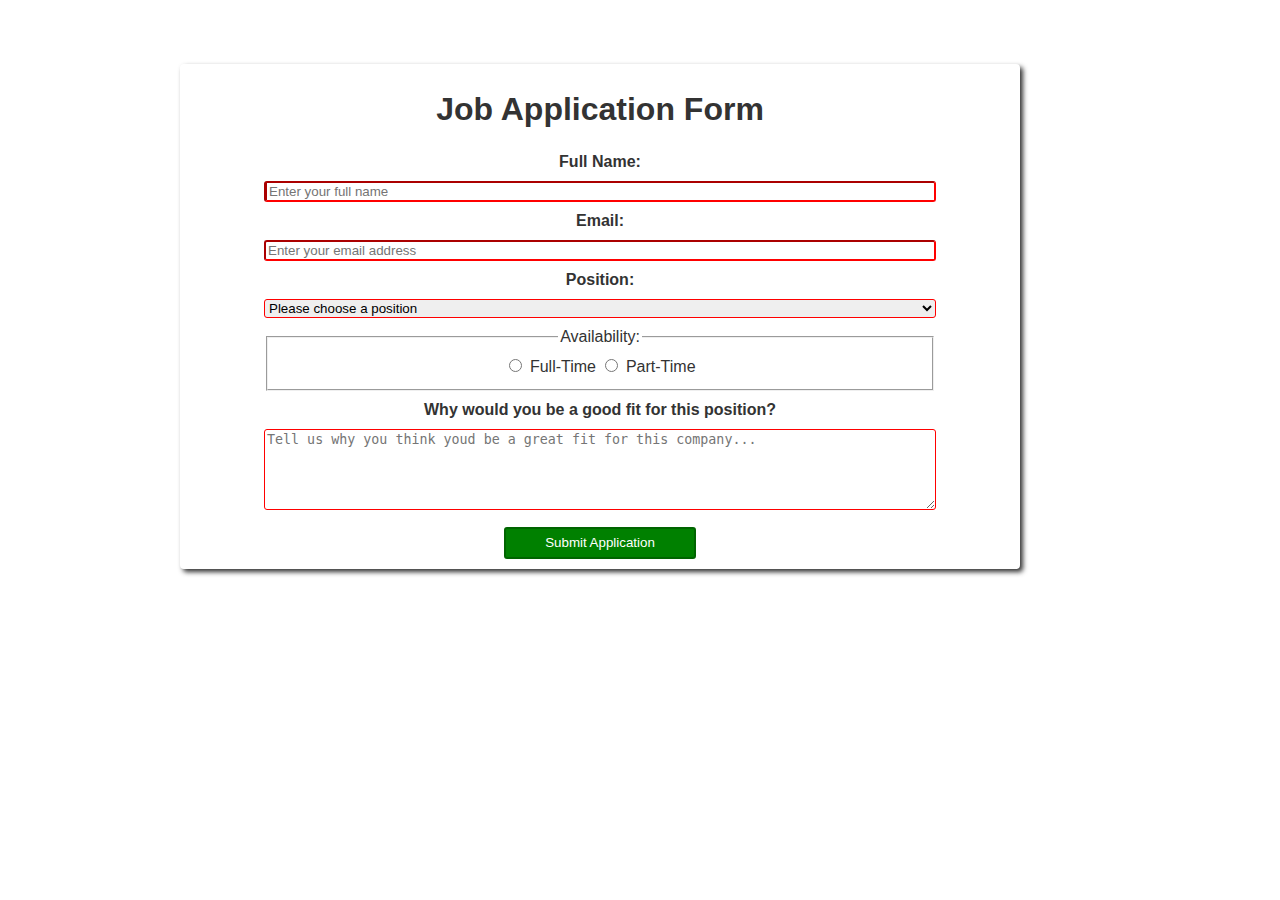
<file: cssCourse/applicationForm/index.html>
<!DOCTYPE html>
<html lang="en">
<head>
    <meta charset="UTF-8">
    <meta name="viewport" content="width=device-width, initial-scale=1.0">
    <link rel="stylesheet" href="styles.css">
    <title>Job Application Form</title>
</head>
<body>
    <!--- Body Container --->
    <div class="container">

        <h1>Job Application Form</h1>

        <!--- Begining of Form --->
        <form>

            <!--- Name & Email --->
            <label class="bold-labels" for="name">Full Name:</label>
            <input id="name" type="text" name="name" required placeholder="Enter your full name">

            <label class="bold-labels" for="email">Email:</label>
            <input id="email" type="email" name="email" required placeholder="Enter your email address">

            <!--- Position --->
            <label class="bold-labels" for="position">Position:</label>
            <select id="position" name="position" required>
                <option value>Please choose a position</option>
                <option value="host">Host</option>
                <option value="wait-staff">Wait-Staff</option>
                <option value="cook">Cook</option>
            </select>

            <!--- Availability --->
            <fieldset class="radio-group">
                <legend>Availability:</legend>
                <input id="full-time" name="availability" type="radio">
                <label for="full-time">Full-Time</label>
                <input id="part-time" name="availability" type="radio">
                <label for="part-time">Part-Time</label>
            </fieldset>

            <!--- Text Area --->
            <label class="bold-labels" for="message">Why would you be a good fit for this position?</label>
            <textarea id="message" name="message" required placeholder="Tell us why you think youd be a great fit for this company..." rows="5"></textarea>

            <button type="submit">Submit Application</button>

        </form>
    </div>
</body>
</html>
</file>
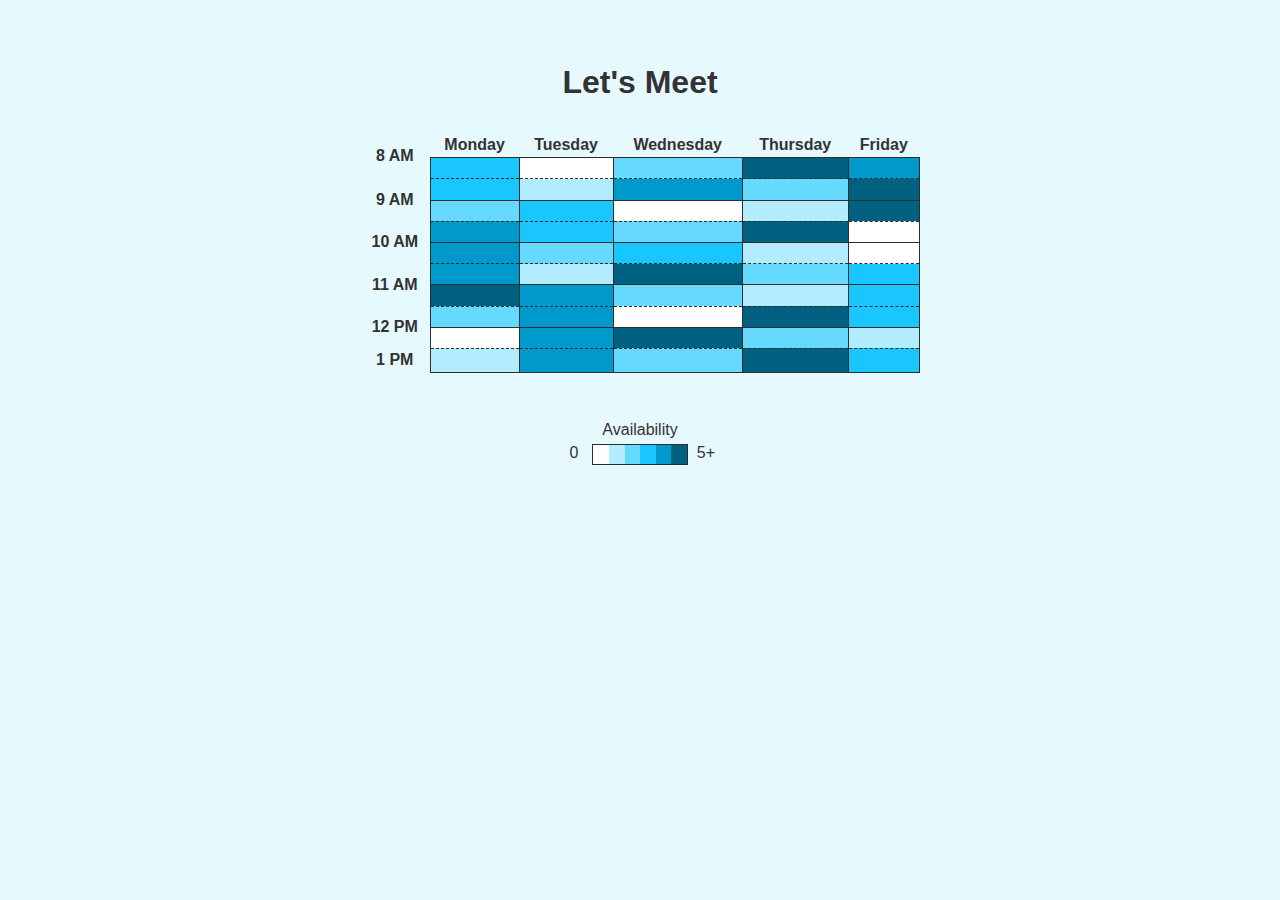
<file: cssCourse/availabilityTable/index.html>
<!DOCTYPE html>
<html lang="en">
<head>
    <meta charset="UTF-8">
    <meta name="viewport" content="width=device-width, initial-scale=1.0">
    <title>Availability Table</title>
    <link rel="stylesheet" href="styles.css">
</head>
<body>

    <!--- Main Container --->
    <div class="main-container">

        <h1>Let's Meet</h1>

        <!--- Table Container --->
        <div class="table-container">

            <!--- Table --->
            <table>

                <!--- Table Headers --->
                <tr class="sharp">
                    <th rowspan="2" class="time">8 AM</th>
                    <th class="days">Monday</th>
                    <th class="days">Tuesday</th>
                    <th class="days">Wednesday</th>
                    <th class="days">Thursday</th>
                    <th class="days">Friday</th>
                </tr>

                <!--- Table Cells --->
                <tr class="half">
                    <td class="available-3"></td>
                    <td class="available-0"></td>
                    <td class="available-2"></td>
                    <td class="available-5"></td>
                    <td class="available-4"></td>
                </tr>
                <tr class="sharp">
                    <th rowspan="2" class="time">9 AM</th>
                    <td class="available-3"></td>
                    <td class="available-1"></td>
                    <td class="available-4"></td>
                    <td class="available-2"></td>
                    <td class="available-5"></td>
                </tr>
                <tr class="half">
                    <td class="available-2"></td>
                    <td class="available-3"></td>
                    <td class="available-0"></td>
                    <td class="available-1"></td>
                    <td class="available-5"></td>
                </tr>
                <tr class="sharp">
                    <th rowspan="2" class="time">10 AM</th>
                    <td class="available-4"></td>
                    <td class="available-3"></td>
                    <td class="available-2"></td>
                    <td class="available-5"></td>
                    <td class="available-0"></td>
                </tr>
                <tr class="half">
                    <td class="available-4"></td>
                    <td class="available-2"></td>
                    <td class="available-3"></td>
                    <td class="available-1"></td>
                    <td class="available-0"></td>
                </tr>
                <tr class="sharp">
                    <th rowspan="2" class="time">11 AM</th>
                    <td class="available-4"></td>
                    <td class="available-1"></td>
                    <td class="available-5"></td>
                    <td class="available-2"></td>
                    <td class="available-3"></td>
                </tr>
                <tr class="half">
                    <td class="available-5"></td>
                    <td class="available-4"></td>
                    <td class="available-2"></td>
                    <td class="available-1"></td>
                    <td class="available-3"></td>
                </tr>
                <tr class="sharp">
                    <th rowspan="2" class="time">12 PM</th>
                    <td class="available-2"></td>
                    <td class="available-4"></td>
                    <td class="available-0"></td>
                    <td class="available-5"></td>
                    <td class="available-3"></td>
                </tr>
                <tr class="half">
                    <td class="available-0"></td>
                    <td class="available-4"></td>
                    <td class="available-5"></td>
                    <td class="available-2"></td>
                    <td class="available-1"></td>
                </tr>
                <tr class="sharp">
                    <th rowspan="2" class="time">1 PM</th>
                    <td class="available-1"></td>
                    <td class="available-4"></td>
                    <td class="available-2"></td>
                    <td class="available-5"></td>
                    <td class="available-3"></td>
                </tr>
            </table>

            <!--- Legend Line --->
            <div class="legend-container">
                <div id="legend">
                    <span id="legend-title">Availability</span>
                    <div id="legend-line">
                        <span>0</span>
                        <div id="legend-gradient"></div>
                        <span>5+</span>
                    </div>
                </div>
            </div>

        </div><!-- End table-container -->

    </div> <!-- End main-container -->

</body>
</html>
</file>
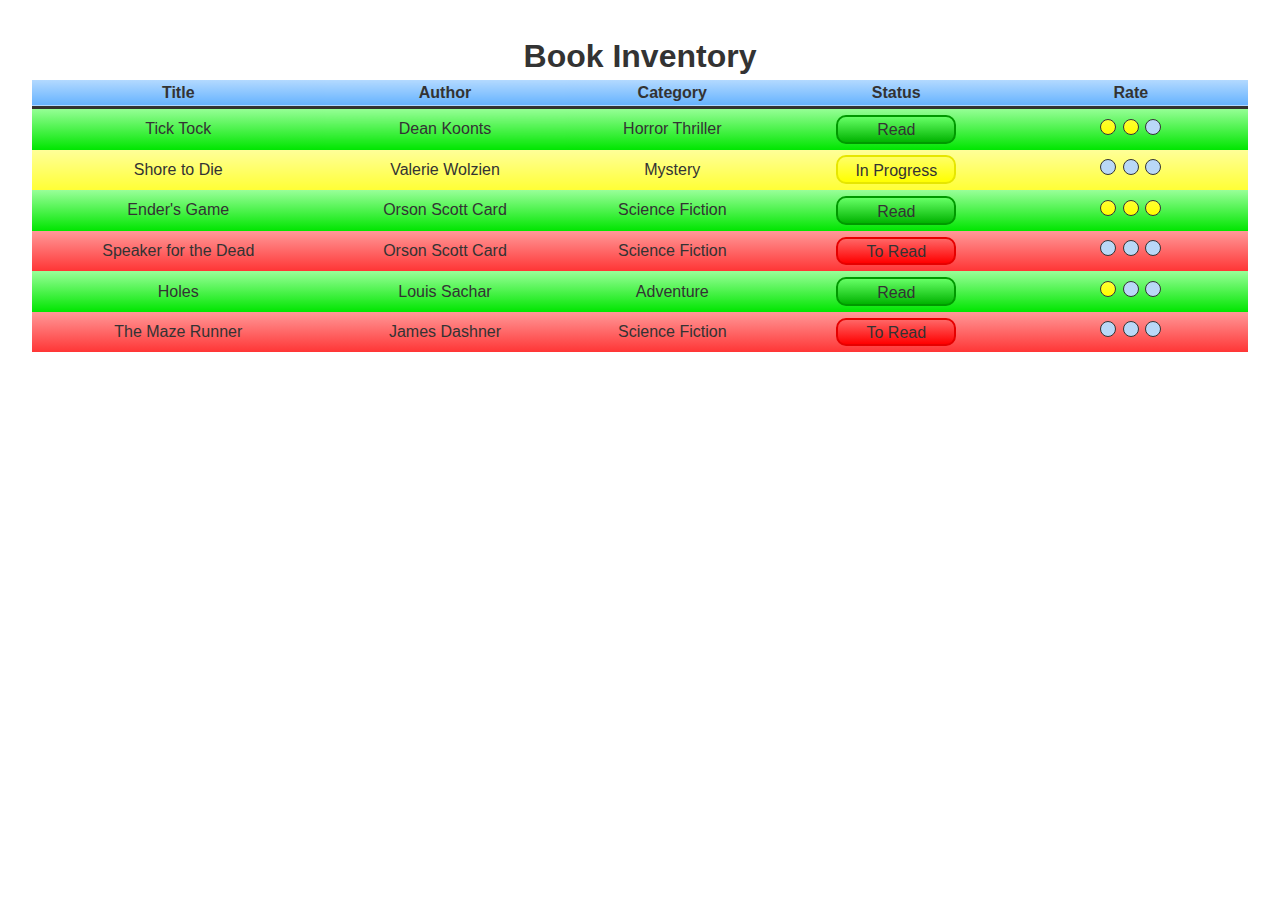
<file: cssCourse/bookInventory/index.html>
<!DOCTYPE html>
<html lang="en">
<head>
    <meta charset="UTF-8">
    <meta name="viewport" content="width=device-width, initial-scale=1.0">
    <title>Book Inventory</title>
    <link rel="stylesheet" href="styles.css">
</head>
<body>

    <!--- Main Container --->
    <main class="main-container">

        <h1>Book Inventory</h1>

        <!--- Table Container --->
        <div class="table-container">
            <table>

                <!--- Table Headers --->
                <tr class="headers">
                    <th>Title</th>
                    <th>Author</th>
                    <th>Category</th>
                    <th>Status</th>
                    <th>Rate</th>
                </tr>

                <!--- Table Data --->
                <tr class="read">
                    <td>Tick Tock</td>
                    <td>Dean Koonts</td>
                    <td>Horror Thriller</td>
                    <td><span class="status">Read</span></td>
                    <td><span class="rate two"><span></span><span></span><span></span></span></td>
                </tr>
                <tr class="in-progress">
                    <td>Shore to Die</td>
                    <td>Valerie Wolzien</td>
                    <td>Mystery</td>
                    <td><span class="status">In Progress</span></td>
                    <td><span class="rate"><span></span><span></span><span></span></span></td>
                </tr>
                <tr class="read">
                    <td>Ender's Game</td>
                    <td>Orson Scott Card</td>
                    <td>Science Fiction</td>
                    <td><span class="status">Read</span></td>
                    <td><span class="rate three"><span></span><span></span><span></span></span></td>
                </tr>
                <tr class="to-read">
                    <td>Speaker for the Dead</td>
                    <td>Orson Scott Card</td>
                    <td>Science Fiction</td>
                    <td><span class="status">To Read</span></td>
                    <td><span class="rate"><span></span><span></span><span></span></span></td>
                </tr>
                <tr class="read">
                    <td>Holes</td>
                    <td>Louis Sachar</td>
                    <td>Adventure</td>
                    <td><span class="status">Read</span></td>
                    <td><span class="rate one"><span></span><span></span><span></span></span></td>
                </tr>
                <tr class="to-read">
                    <td>The Maze Runner</td>
                    <td>James Dashner</td>
                    <td>Science Fiction</td>
                    <td><span class="status">To Read</span></td>
                    <td><span class="rate"><span></span><span></span><span></span></span></td>
                </tr>
            </table>
        </div>
    </main>
</body>
</html>
</file>
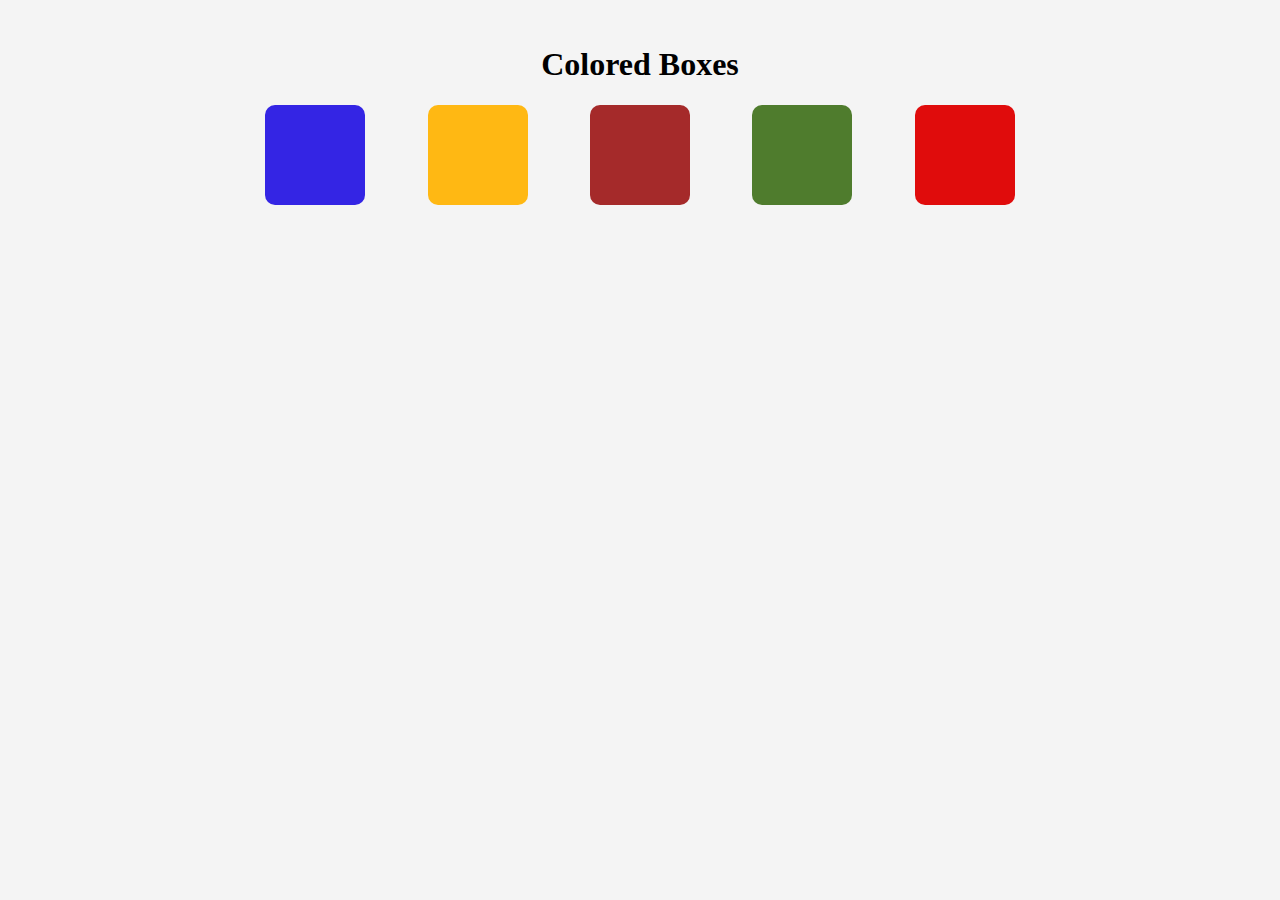
<file: cssCourse/coloredBoxes/index.html>
<!DOCTYPE html>
<html lang="en">
<head>
    <meta charset="UTF-8">
    <meta name="viewport" content="width=device-width, initial-scale=1.0">
    <title>Colored Boxes</title>
    <link rel="stylesheet" href="styles.css">
</head>
<body>

    <h1>Colored Boxes</h1>

    <!--- Grid Container --->
    <div class="color-grid">

        <!--- Individual Color Boxes --->
        <div class="color-box color1"></div>
        <div class="color-box color2"></div>
        <div class="color-box color3"></div>
        <div class="color-box color4"></div>
        <div class="color-box color5"></div>
    </div>
</body>
</html>
</file>
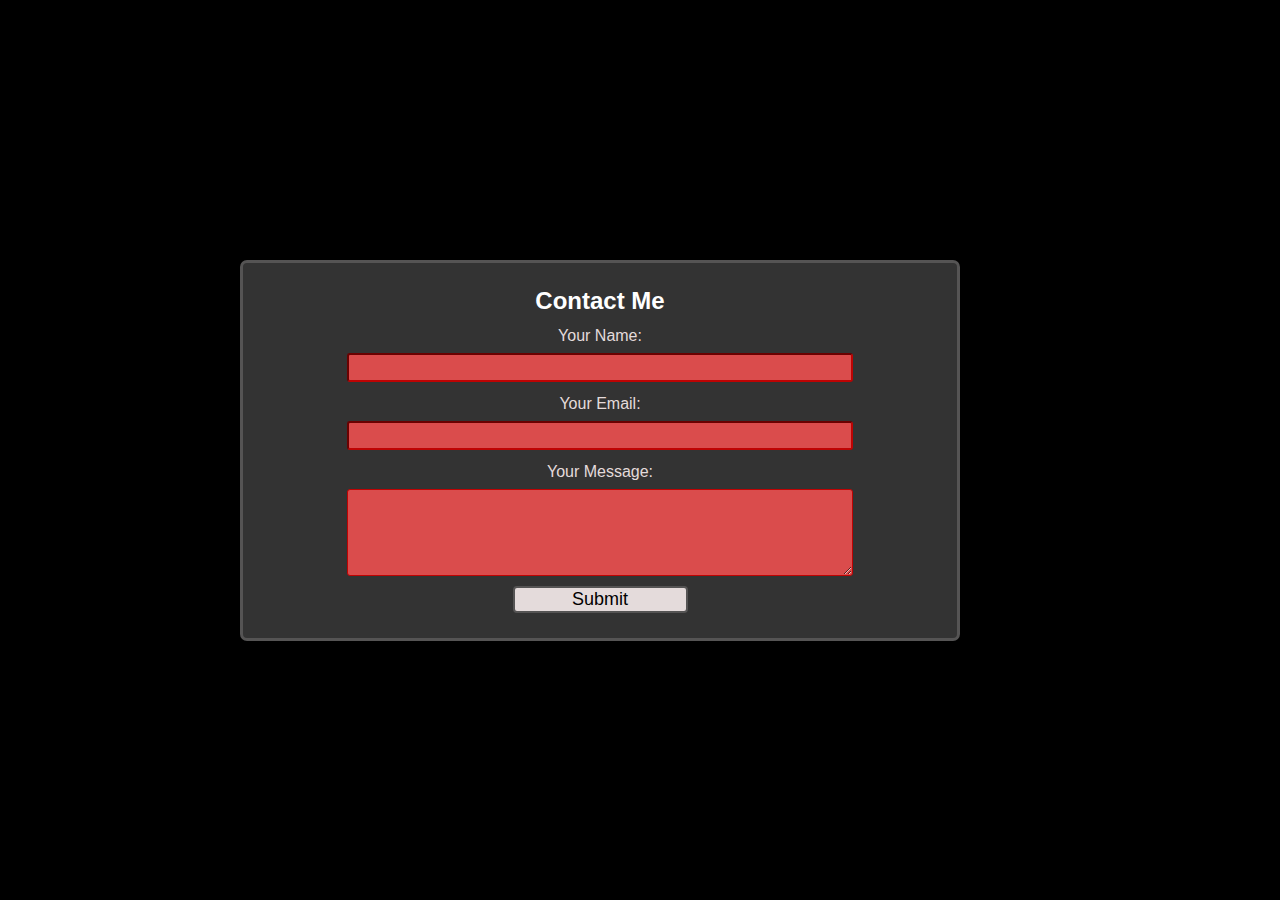
<file: cssCourse/contactForm/index.html>
<!DOCTYPE html>
<html lang="en">
<head>
    <meta charset="UTF-8">
    <meta name="viewport" content="width=device-width, initial-scale=1.0">
    <title>Contact Form</title>
    <link rel="stylesheet" href="styles.css">
</head>
<body>

    <!--- Body Container --->
    <div class="form-container">

        <!--- Beginning of Form -   -->
        <form>

            <h2>Contact Me</h2>

            <!--- Name & Email --->
            <label for="name">Your Name:</label>
            <input id="name" name="name" type="text" required>
            <label for="email">Your Email:</label>
            <input id="email" name="email" type="email" required>

            <!--- Text Area --->
            <label for="message">Your Message:</label>
            <textarea id="message" name="message" rows="5" required></textarea>

            <button type="submit">Submit</button>
            
        </form>
    </div>
</body>
</html>
</file>
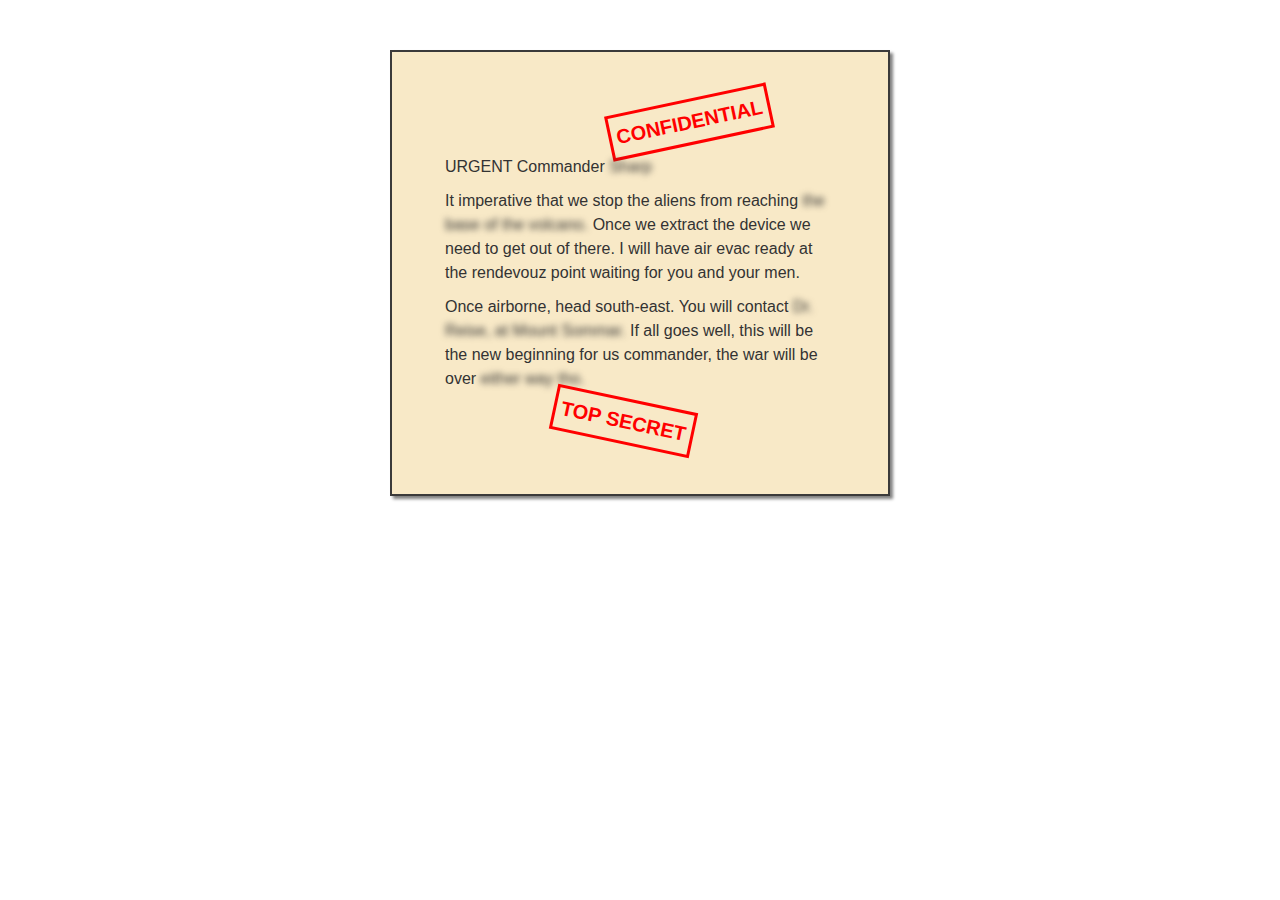
<file: cssCourse/emailPage/index.html>
<!DOCTYPE html>
<html lang="en">
<head>
    <meta charset="UTF-8">
    <meta name="viewport" content="width=device-width, initial-scale=1.0">
    <title>Confidential Email</title>
    <link rel="stylesheet" href="styles.css">
</head>
<body>

    <!--- Email Body --->
    <main id="email">

        <!--- Confidential Stamp --->
        <div id="confidential">CONFIDENTIAL</div>

        <!--- First Paragraph With Blur --->
        <p>URGENT Commander <span class="blurred">Sharp</span></p>

        <!--- Second Paragraph With Blur --->
        <p>It imperative that we stop the aliens from reaching <span class="blurred">the base of the volcano.</span>  Once we extract the device we need to get out of there. I will have air evac ready at the rendevouz point waiting for you and your men.</p>

        <!--- Third Paragraph With Blur --->
        <p>Once airborne, head south-east. You will contact <span class="blurred">Dr. Reise, at Mount Sommar.</span>  If all goes well, this will be the new beginning for us commander, the war will be over <span class="blurred">either way tho.</span></p>

        <!--- Top-Secret Stamp --->
        <div id="top-secret">TOP SECRET</div>

    </main>
</body>
</html>
</file>
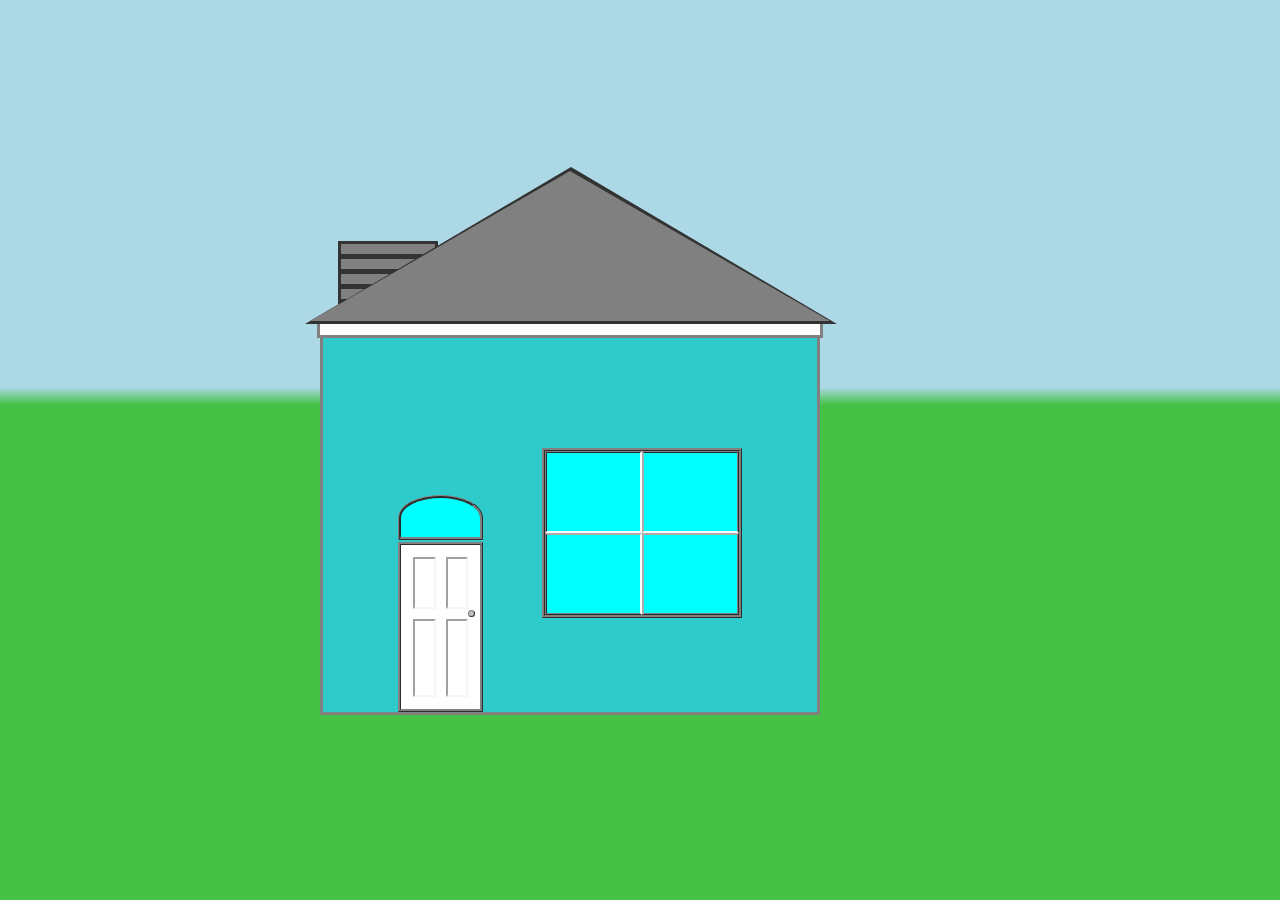
<file: cssCourse/housePainting/index.html>
<!DOCTYPE html>
<html lang="en">
<head>
    <meta charset="UTF-8">
    <meta name="viewport" content="width=device-width, initial-scale=1.0">
    <title>House Painting</title>
    <link rel="stylesheet" href="styles.css">
</head>
<body>

    <!--- House Countainer --->
    <div id="house">

        <!--- Top of House --->
        <div id="chimney"></div>
        <div id="roof"></div>

        <!--- Window 1 --->
        <div id="window-1">
            <div class="pane-1"></div>
            <div class="pane-2"></div>
            <div class="pane-3"></div>
            <div class="pane-4"></div>
        </div>

        <!--- Window 2 --->
        <div id="window-2"></div>

        <!--- Door --->
        <div id="door">
            <div class="knob"></div>
            <div class="panel"></div>
            <div class="panel"></div>
            <div class="panel"></div>
            <div class="panel"></div>
        </div>
    </div>
</body>
</html>
</file>
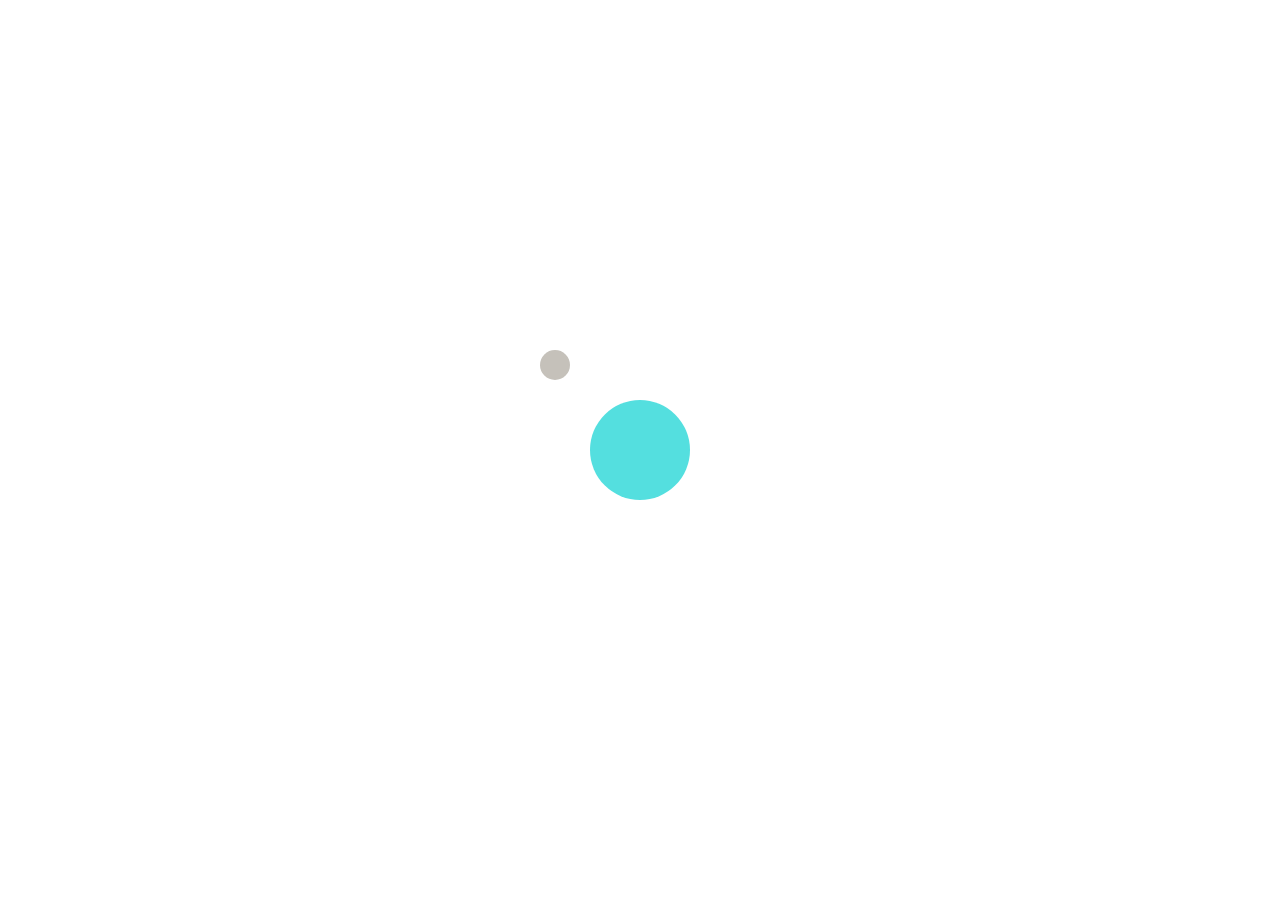
<file: cssCourse/moonOrbit/index.html>
<!DOCTYPE html>
<html lang="en">
<head>
    <meta charset="UTF-8">
    <meta name="viewport" content="width=device-width, initial-scale=1.0">
    <title>Moon Orbit</title>
    <link rel="stylesheet" href="styles.css">
</head>
<body>

    <!--- Space --->
    <div class="space">

        <!--- Earth --->
        <div class="earth"></div>

        <!--- Orbit --->
        <div class="orbit">

            <!--- Moon --->
            <div class="moon"></div>

        </div>

    </div>

</body>
</html>
</file>
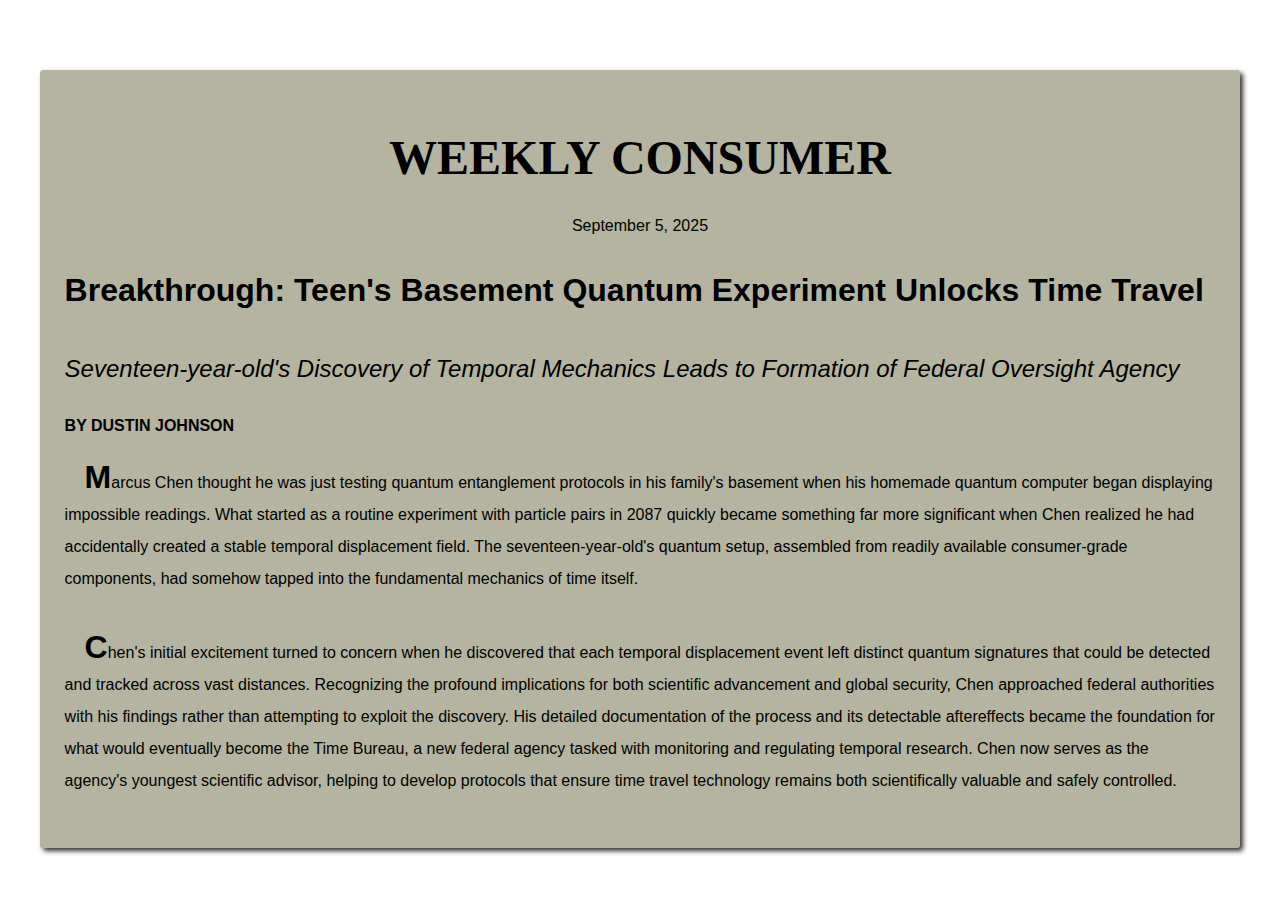
<file: cssCourse/newspaperArticle/index.html>
<!DOCTYPE html>
<html lang="en">
<head>
    <meta charset="UTF-8">
    <meta name="viewport" content="width=device-width, initial-scale=1.0">
    <title>Newspaper Article</title>
    <link rel="stylesheet" href="styles.css">
</head>
<body>
    
    <!--- Newspaper Container --->
    <div class="newspaper">

        <h1 class="name">Weekly Consumer</h1>
        <p class="date">September 5, 2025</p>

        <!--- Article Title --->
        <h2 class="headline">Breakthrough: Teen's Basement Quantum Experiment Unlocks Time Travel</h2>
        <h3 class="sub-headline">Seventeen-year-old's Discovery of Temporal Mechanics Leads to Formation of Federal Oversight Agency</h3>
        <b class="author">by dustin johnson</b>

        <!--- Article Content --->
        <p class="text">Marcus Chen thought he was just testing quantum entanglement protocols in his family's basement when his homemade quantum computer began displaying impossible readings. What started as a routine experiment with particle pairs in 2087 quickly became something far more significant when Chen realized he had accidentally created a stable temporal displacement field. The seventeen-year-old's quantum setup, assembled from readily available consumer-grade components, had somehow tapped into the fundamental mechanics of time itself.</p>
        <p class="text">Chen's initial excitement turned to concern when he discovered that each temporal displacement event left distinct quantum signatures that could be detected and tracked across vast distances. Recognizing the profound implications for both scientific advancement and global security, Chen approached federal authorities with his findings rather than attempting to exploit the discovery. His detailed documentation of the process and its detectable aftereffects became the foundation for what would eventually become the Time Bureau, a new federal agency tasked with monitoring and regulating temporal research. Chen now serves as the agency's youngest scientific advisor, helping to develop protocols that ensure time travel technology remains both scientifically valuable and safely controlled.</p>
        
    </div>
        
</body>
</html>
</file>
<file: cssCourse/availabilityTable/styles.css>
/* ===================================
   VARIABLES
   =================================== */


/* Custom colors and borders */
:root {
    --color0: #ffffff;
    --color1: #b3ecff;
    --color2: #66d9ff;
    --color3: #1ac6ff;
    --color4: #0099cc;
    --color5: #006080;

    --solid-border: 0.1em solid #2e2d2d;
    --dashed-border: .09em dashed #2e2d2d;
}

/* ===================================
   CSS RESET & NORMALIZE
   =================================== */

/* Box model fix */
*, *::before, *::after {
  box-sizing: border-box;
}

/* Remove default margins/padding */
body, h1 {
  margin: 0;
  padding: 0;
}

/* ===================================
   BASE STYLES
   =================================== */

body {
  font-family: Arial, sans-serif;
  color: #333;
  background-color: #e6f9ff;
  font-size: 16px;
}

.main-container {
    width: 100%;
    text-align: center;
    padding: 4rem;
}

.table-container {
    width: clamp(50vw, 65vw, 75vw);
    margin: 2rem auto;
    display: flex;
    flex-direction: column;
    justify-content: space-evenly;
    align-items: center;
}

tr {
    height: 1.1rem;
}

td {
    border-left: var(--solid-border);
    border-right: var(--solid-border);
}

/* ===================================
   AVAILABILTY TABLE BORDERS
   =================================== */

table {
    width: 35rem;
    height: 15rem;
    margin-bottom: 3rem;
    border-collapse: collapse;
}

tr[class="sharp"] > th {
    border-bottom: var(--solid-border);
}

tr[class="sharp"] :first-child {
    border-bottom: none;
}

.sharp td {
    border-bottom: var(--solid-border);
}

.half td {
    border-bottom: var(--dashed-border);
}

/* ===================================
   AVAILABILTY TABLE CELLS
   =================================== */

.available-0 {
    background-color: var(--color0);
}

.available-1 {
    background-color: var(--color1);
}

.available-2 {
    background-color: var(--color2);
}

.available-3 {
    background-color: var(--color3);
}

.available-4 {
    background-color: var(--color4);
}

.available-5 {
    background-color: var(--color5);
}

/* ===================================
   LEGEND LINE
   =================================== */

#legend {
    display: flex;
    flex-direction: column;
    align-items: center;
    width: 15rem;
    height: 3rem;
    text-align: center;
}

#legend span {
    width: 5rem;
    height: 2rem;
}

#legend-line {
    display: flex;
    height: 100%;
    width: 70%;
    margin: 0.3rem;
}

#legend-line span {
    width: 4rem;
    height: 2rem;
}

#legend-gradient {
    width: 100%;
    height: 65%;
    border: var(--solid-border);
    background-image: linear-gradient(to right, var(--color0) 0% 17%, var(--color1) 17% 34%, var(--color2) 34% 50%, var(--color3) 50% 67%, var(--color4) 67% 83%, var(--color5) 83% 100%);
}
</file>
<file: cssCourse/applicationForm/styles.css>
/* ===================================
   CSS RESET & NORMALIZE
   =================================== */

/* Box model fix */
*, *::before, *::after {
  box-sizing: border-box;
}

/* Remove default margins/padding */
body, h1, h2, h3, h4, h5, h6, p, ul, ol {
  margin: 0;
  padding: 0;
}

/* List styling reset */
ul, ol {
  list-style: none;
}

/* Link styling reset */
a {
  text-decoration: none;
  color: inherit;
}

/* Responsive images */
img {
  max-width: 100%;
  height: auto;
  display: block;
}

/* ===================================
   BASE STYLES
   =================================== */

body {
  font-family: Arial, sans-serif;
  line-height: 1.5;
  color: #333;
  background-color: #fff;
  width: 100%;
  max-width: 1200px;
}

/* ===================================
   FORM BASIC
   =================================== */

.container {
    width: 70%;
    height: 85%;
    text-align: center;
    margin: 4rem auto;
    background-color: #fff;
    border-radius: 4px;
    box-shadow: 3px 3px 5px #333;
}

h1 {
    padding-top: 1.3rem;
}

form {
    display: flex;
    flex-direction: column;
    width: 80%;
    margin: 1.1rem auto;
    height: 90%;
}

#name, #email, #position, #message {
    border-radius: 3px;
}

#name, #email, #position, #message, .radio-group {
    margin-bottom: 3px;
}

/* ===================================
   UTILITY
   =================================== */

.bold-labels {
    font-size: 1rem;
    font-weight: 550;
    margin-bottom: 3px;
}

input:focus,
textarea:focus {
    border-color: #09f;
}

input:invalid,
select:invalid,
textarea:invalid {
    border-color: red;
}

input:valid,
select:valid,
textarea:valid {
    border-color: green;
}

.radio-group input[type="radio"]:checked {
    border-color: blue;
    background-color: blue;
    box-shadow: inset 0 0 0 1px white;
}

input[type="radio"]:checked + label {
    color: blue;
}

input:first-of-type {
    border-left-width: 3px;
}

/* ===================================
   BUTTON
   =================================== */

button {
    background-color: green;
    color: white;
    width: 12rem;
    height: 2rem;
    margin: 10px auto;
    border: 2px solid darkgreen;
    border-radius: 3px;
}

button:hover {
    background-color: darkgreen;
    border: 2px solid black;
}

/* ===================================
   MEDIA QUERIES
   =================================== */

@media (min-width: 768px) {

    .container {
        height: 75%;
    }

    #name, #email, #position, #message, .radio-group {
        margin-bottom: 7px;
    }

    .bold-labels {
        margin-bottom: 7px;
    }
  
}

@media (min-width: 1024px) {
  /* Desktop adjustments */
  
}
</file>
<file: cssCourse/bookInventory/styles.css>
/* ===================================
   CSS RESET & NORMALIZE
   =================================== */

/* Box model fix */
*, *::before, *::after {
  box-sizing: border-box;
}

/* Remove default margins/padding */
body, h1 {
  margin: 0;
  padding: 0;
}

/* Responsive images */
img {
  max-width: 100%;
  height: auto;
  display: block;
}

/* ===================================
   BASE STYLES
   =================================== */

body {
  font-family: Arial, sans-serif;
  line-height: 1.5;
  color: #333;
  background-color: #fff;
}

span {
    display: inline-block;
}

table {
    border-collapse: collapse;
}

.main-container {
    width: 100%;
    margin: 2rem auto;
    text-align: center;
}

.table-container {
    width: 95%;
    margin: 0 auto;
}

td {
    padding: 0.3rem;
}

span[class="status"], span[class^="rate"] {
    height: 1.8rem;
    width: 7.5rem;
    padding: 0.1rem;
}

table {
    width: 100%;
    margin: 0 auto;
}

/* ===================================
   HEADER ROW STYLES
   =================================== */

tr[class="headers"] {
    background-image: linear-gradient(#b3d9ff, #66b3ff);
    border-bottom: 3px solid #333;
}

/* ===================================
   STATUS STYLES
   =================================== */

tr[class="read"] {
    background-image: linear-gradient(#99ff99, #00e600);
}

tr[class="read"] span[class="status"] {
    border: 2px solid #009900;
    background-image: linear-gradient(#66ff66, #00b300);
}

tr[class="to-read"] {
    background-image: linear-gradient(#ff9999, #ff3333);
}

tr[class="to-read"] span[class="status"] {
    border: 2px solid #e60000;
    background-image: linear-gradient(#ff6666, #ff0000);
}

tr[class="in-progress"] {
    background-image: linear-gradient(#ffff99, #ffff33);
}

tr[class="in-progress"] span[class="status"] {
    border: 2px solid #e6e600;
    background-image: linear-gradient(#ffff66, #ffff00);
}

span[class="status"] {
    border-radius: 10px;
}

/* ===================================
   RATE STYLES
   =================================== */

   span[class^="rate"] > span {
    background-color: #b9d8f7;
    height: 1rem;
    width: 1rem;
    border: 1px solid #333;
    border-radius: 50%;
    margin: 0.2rem;
   }

   span[class~="one"] :first-child {
    background-image: linear-gradient(#ffff33, #ffff00);
   }

   span[class~="two"] :nth-child(1), span[class~="two"] :nth-child(2) {
    background-image: linear-gradient(#ffff33, #ffff00);
   }

   span[class~="three"] span {
    background-image: linear-gradient(#ffff33, #ffff00);
   }
</file>
<file: cssCourse/coloredBoxes/styles.css>
/* ===================================
   CSS RESET & NORMALIZE
   =================================== */

/* Box model fix */
*, *::before, *::after {
  box-sizing: border-box;
}

/* Remove default margins/padding */
body {
  margin: 0;
  padding: 0;
}


/* ===================================
   BASE STYLES
   =================================== */

body {
  background-color: #f4f4f4;
  text-align: center;
  display: flex;
  flex-direction: column;
  align-items: center;
  padding: 25px;
}


/* ===================================
   COLOR GRID
   =================================== */

.color-grid {
    display: grid;
    grid-template-columns: repeat(auto-fill, minmax(150px, 1fr));
    gap: 12px;
    width: 100%;
    max-width: 800px;
    place-items: center;
}

.color-box {
    width: 100px;
    height: 100px;
    border-radius: 10px;
}

.color1 {
    background-color: #3425e4;
}

.color2 {
    background-color: rgb(255, 184, 19);
}

.color3 {
    background-color: brown;
}

.color4 {
    background-color: hsl(94, 47%, 33%);
}

.color5 {
    background-color: #e00c0c;
}
</file>
<file: cssCourse/contactForm/styles.css>
/* ===================================
   CSS RESET & NORMALIZE
   =================================== */

/* Box model fix */
*, *::before, *::after {
  box-sizing: border-box;
}

/* Remove default margins/padding */
body, h2 {
  margin: 0;
  padding: 0;
}


/* ===================================
   BASE STYLES
   =================================== */


body {
  font-family: Arial, sans-serif;
  line-height: 1.5;
  color: #fff;
  background-color: #000000;
  width: 100%;
  max-width: 1200px;
  height: 100vh;
  display: flex;
  align-items: center;
}

/* ===================================
   FORM
   =================================== */

.form-container {
    background-color: #333;
    width: 60%;
    margin: 0 auto;
    border-radius: 7px;
    padding: 20px;
    text-align: center;
    border: 3px solid #555454;
}

form {
    display: flex;
    flex-direction: column; 
}

label {
    margin: 5px;
    color: #e4dbdb;
}

input, textarea {
    width: 75%;
    padding: 5px;
    margin: 0 auto;
    margin-bottom: 5px;
    border-radius: 3px;
}

button {
    width: 175px;
    margin:5px auto;
    background-color: #e4dbdb;
    font-size: 18px;
    border-radius: 4px;
    border: 2px solid #555454; 
}

/* ===================================
   UTILITY
   =================================== */

input:valid,
textarea:valid {
    border-color: rgb(9, 163, 9);
    background-color: rgba(181, 245, 86, 0.774);
}

input:invalid,
textarea:invalid {
    border-color: rgb(190, 3, 3);
    background-color: rgba(243, 80, 80, 0.87);
}

input:focus,
textarea:focus {
    border-color: rgb(62, 62, 223);
    background-color: rgba(111, 243, 243, 0.712);
}

button:hover {
    background-color: #333;
    color: #e4dbdb;
}
</file>
<file: cssCourse/emailPage/styles.css>
/* ===================================
   CSS RESET & NORMALIZE
   =================================== */

/* Box model fix */
*, *::before, *::after {
  box-sizing: border-box;
}

/* Remove default margins/padding */
body, p {
  margin: 0;
  padding: 0;
}

/* ===================================
   BASE STYLES
   =================================== */

body {
  font-family: Arial, sans-serif;
  line-height: 1.5;
  color: #333;
  background-color: #fff;
}

/* ===================================
   EMAIL
   =================================== */

#email {
    box-sizing: border-box;
    padding: 50px;
    margin: 0 auto;
    margin-top: 50px;
    border: 2px solid rgb(59, 58, 58);
    width: 500px;
    background-color: rgb(248, 233, 199);
    box-shadow: 3px 3px 3px gray;
}

p {
    padding: 3px;
    margin: 4px auto;
}

/* ===================================
   STAMPS
   =================================== */

#confidential,
#top-secret {
    display: inline-block;
    padding: 5px;
    margin-left: 110px;
    border: 3px solid red;
    color: red;
    font-size: 20px;
    font-weight: bold;
}

#confidential {
    transform: translateY(-3px) rotate(-12deg);
    margin-left: 165px;
}

#top-secret {
    transform: rotate(12deg);
}

/* ===================================
   BLURRS
   =================================== */

.blurred {
    filter: blur(3px);
}
</file>
<file: cssCourse/housePainting/styles.css>
/* ===================================
   CSS RESET & NORMALIZE
   =================================== */

/* Box model fix */
*, *::before, *::after {
  box-sizing: border-box;
}

/* Remove default margins/padding */
body {
  margin: 0;
  padding: 0;
}

/* ===================================
   BASE STYLES
   =================================== */

body {
  color: #333;
  height: 100vh;
  background: linear-gradient(to bottom, lightblue 43%,  rgb(69, 194, 69) 45% 100%);
}

/* ===================================
   HOUSE CONTAINER
   =================================== */

#house {
    position: relative;
    width: 500px;
    height: 400px;
    background-color: rgb(47, 202, 202);
    border: 3px solid grey;
    top: 35vh;
    left: 25%;
    z-index: 0;
}

/* ===================================
   CHIMNEY
   =================================== */

#chimney {
    position: absolute;
    width: 100px;
    height: 75px;
    background: repeating-linear-gradient(to bottom, grey 0px, grey 10px, #333 10px, #333 15px);
    border: 3px solid #333;
    top: -77px;
    left: 15px;
    z-index: -1;
}

/* ===================================
   ROOF
   =================================== */

#roof {
    position: absolute;
    top: 0;
    height: 20px;
    width: 506px;
    background-color: white;
    left: -6px;
    z-index: 1;
    border:3px solid grey;
}

#roof::before {
    content: '';
    position: absolute;
    top: -154px;
    left: -15px;
    border-left: 266px solid transparent;
    border-right: 266px solid transparent;
    border-bottom: 157px solid #333;
    z-index: -2;
}

#roof::after {
    content: '';
    position: absolute;
    top: -150px;
    left: -10px;
    border-left: 260px solid transparent;
    border-right: 260px solid transparent;
    border-bottom: 150px solid grey;
    z-index: -1;
}

/* ===================================
   WINDOWS
   =================================== */

#window-1 {
    position: absolute;
    width: 200px;
    height: 170px;
    background-color: aqua;
    border: 3px ridge grey;
    top: 130px;
    right: 75px;
    display: grid;
    grid-template-columns: 1fr 1fr;
    grid-template-rows: 1fr 1fr;
}

#window-2 {
    position: absolute;
    width: 85px;
    height: 45px;
    background-color: aqua;
    border: 3px ridge grey;
    left: 75px;
    bottom: 172px;
    border-top-left-radius: 50%;
    border-top-right-radius: 50%;
}

.pane-1 {
    border-right: 2px inset white;
    border-bottom: 2px inset white;
    border-left: 2px ridge grey;
    border-top: 2px ridge grey;
}

.pane-2 {
    border-right: 2px ridge grey;
    border-bottom: 2px inset white;
    border-left: 2px inset white;
    border-top: 2px ridge grey;
}

.pane-3 {
    border-right: 2px inset white;
    border-bottom: 2px ridge grey;
    border-left: 2px ridge grey;
    border-top: 2px inset white;
}

.pane-4 {
    border-right: 2px ridge grey;
    border-bottom: 2px ridge grey;
    border-left: 2px inset white;
    border-top: 2px inset white;
}

/* ===================================
   DOOR
   =================================== */

#door {
    position: absolute;
    bottom: 0;
    left: 75px;
    width: 85px;
    height: 170px;
    background-color: white;
    border: 3px ridge grey;
    display: grid;
    grid-template-columns: 1fr 1fr;
    grid-template-rows: 1fr 1.5fr;
    gap: 10px;
    padding: 12px;
}

.knob {
    position: absolute;
    top: 65px;
    right: 5px;
    height: 7px;
    width: 7px;
    background-color: silver;
    border: 1px outset grey;
    border-radius: 10px;
}

.panel {
    border: 2px inset whitesmoke;
}
</file>
<file: cssCourse/moonOrbit/styles.css>
/* ===================================
   CSS RESET & NORMALIZE
   =================================== */

/* Box model fix */
*, *::before, *::after {
    box-sizing: border-box;
}

/* Remove default margins/padding */
body, div {
    margin: 0;
    padding: 0;
}

/* Responsive images */
img {
    max-width: 100%;
    height: auto;
     display: block;
}

/* ===================================
   BASE STYLES
   =================================== */

body {
    height: 100vh;
    display: flex;
    justify-content: center;
    align-items: center;
    background-image: url(https://i.imgur.com/Txjpjia.jpeg);
}

/* ===================================
   SPACE
   =================================== */

.space {
    margin: 0 auto;
    width: 200px;
    height: 200px;
    position: relative;

}

/* ===================================
   EARTH
   =================================== */

.earth {
    position: absolute;
    height: 100px;
    width: 100px;
    top: 50px;
    left: 50px;
    border-radius: 50%;
    background-color: rgb(84, 223, 223);
}

/* ===================================
   ORBIT
   =================================== */

.orbit {
    width: 200px;
    height: 200px;
    position: absolute;

}

/* ===================================
   MOON
   =================================== */

.moon {
    position: absolute;
    width: 30px;
    height: 30px;
    border-radius: 50%;
    background-color: rgb(197, 193, 186);
}

/* ===================================
   MEDIA QUERIES
   =================================== */

@media (min-width: 768px) {
  /* Tablet adjustments */
  
}

@media (min-width: 1024px) {
  /* Desktop adjustments */
  
}
</file>
<file: cssCourse/newspaperArticle/styles.css>
/* ===================================
   CSS RESET & NORMALIZE
   =================================== */

/* Box model fix */
*, *::before, *::after {
  box-sizing: border-box;
}

html {
    font-size: 24px;
}

/* ===================================
   NEWSPAPER CONTAINER
   =================================== */

.newspaper {
    font-size: 16px;
    font-family: 'Open Sans', sans-serif;
    width: 95%;
    margin: 70px auto;
    background-color: #B4B4A0;
    padding: 25px;
    border-radius: 3px;
    box-shadow: 3px 3px 5px #333;
}

/* ===================================
   HEADINGS
   =================================== */

.name {
    font-size: 2rem;
    font-family: 'Times New Roman', serif;
    text-align: center;
    margin-top: 35px;
}

.name, .author {
    text-transform: uppercase;
}

.headline {
    font-size: 2em;
    font-weight: bold;
    padding: 10px 0;
}

.sub-headline {
    font-weight: 100;
    font-size: 1.5em;
    font-style: italic;
    padding: 10px 0;
}

.author {
    font-weight: bold;
}

/* ===================================
   PARAGRAPHS
   =================================== */

.text {
    text-indent: 20px;
    line-height: 2em;
    padding: 10px 0;
}

.text::first-letter {
    font-size: 2em;
    font-weight: bold;
}

.date {
    text-align: center;
}
</file>
